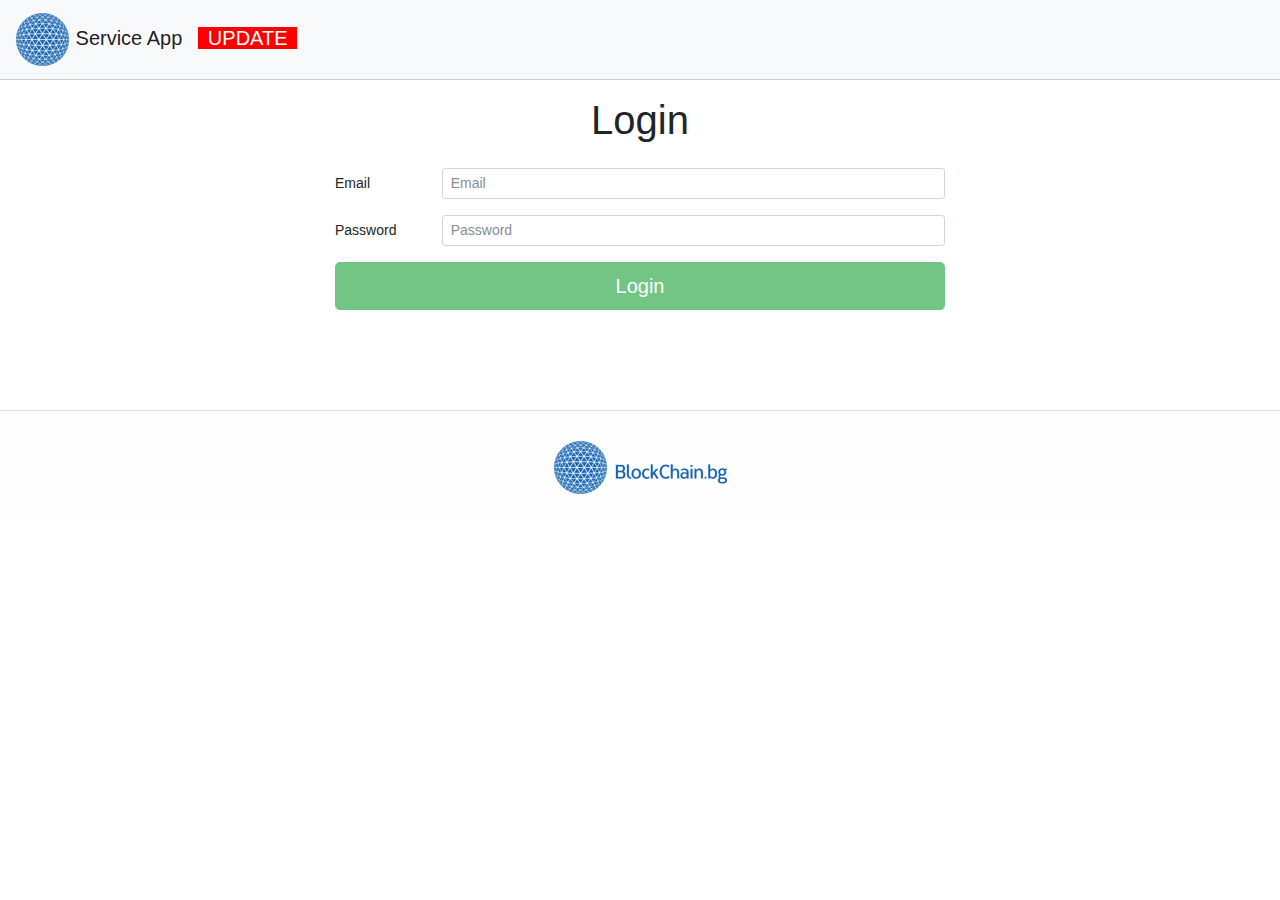
<file: index.html>
<!DOCTYPE html><html><head><meta charset=utf-8><meta name=viewport content="width=device-width,initial-scale=1"><title>BlockChain.bg</title><link rel=apple-touch-icon sizes=180x180 href=/static/images/favicons/apple-touch-icon.png><link rel=icon type=image/png sizes=32x32 href=/static/images/favicons/favicon-32x32.png><link rel=icon type=image/png sizes=16x16 href=/static/images/favicons/favicon-16x16.png><link rel=manifest href=/static/images/favicons/manifest.json><link rel=mask-icon href=/static/images/favicons/safari-pinned-tab.svg color=#1765b1><meta name=theme-color content=#ffffff><link href=/static/css/app.72e31acefe3c4da42e2639d7c95292c9.css rel=stylesheet></head><body id=app><script type=text/javascript src=/static/js/manifest.6059c3d839b36ac2e7ef.js></script><script type=text/javascript src=/static/js/vendor.d222207d291a7faaf518.js></script><script type=text/javascript src=/static/js/app.6d6a59e7a6cbc9cd36c5.js></script></body></html>
</file>
